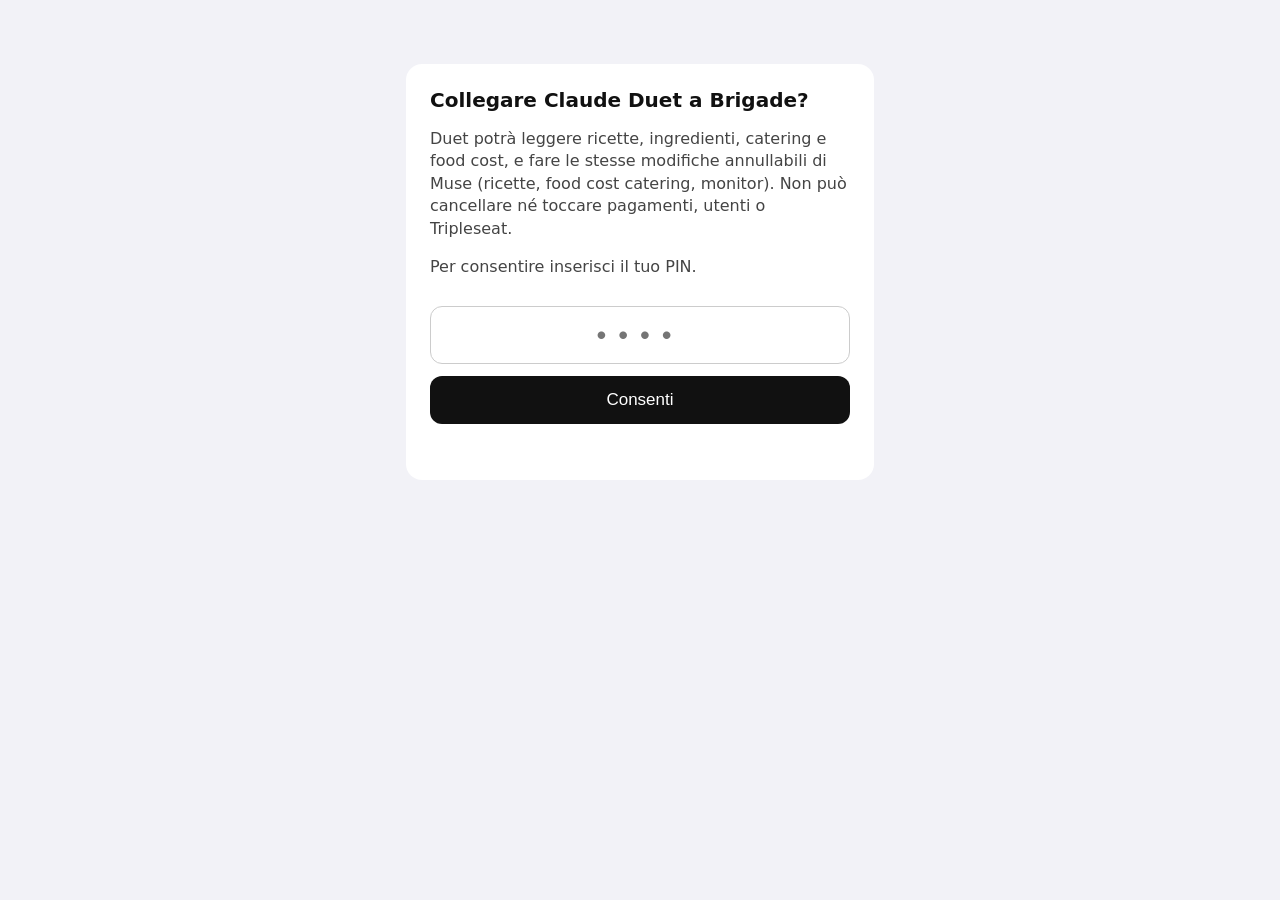
<file: web/duet_consenso.html>
<!doctype html>
<html lang="it"><head><meta charset="utf-8"><meta name="viewport" content="width=device-width,initial-scale=1">
<title>Brigade — Consenso Claude Duet</title>
<style>
body{font-family:-apple-system,system-ui,sans-serif;background:#f2f2f7;margin:0;padding:24px;color:#111}
.c{max-width:420px;margin:40px auto;background:#fff;border-radius:16px;padding:24px}
h1{font-size:20px;margin:0 0 8px} p{color:#444;line-height:1.4}
input{width:100%;box-sizing:border-box;font-size:28px;letter-spacing:12px;text-align:center;padding:12px;border:1px solid #ccc;border-radius:12px;margin:12px 0}
button{width:100%;font-size:17px;padding:14px;border:0;border-radius:12px;background:#111;color:#fff}
.m{margin-top:12px;min-height:20px;color:#b00020}
@media (prefers-color-scheme:dark){body{background:#000;color:#eee}.c{background:#1c1c1e}p{color:#bbb}input{background:#2c2c2e;color:#fff;border-color:#444}button{background:#fff;color:#000}}
</style></head><body><div class="c">
<h1>Collegare Claude Duet a Brigade?</h1>
<p>Duet potrà leggere ricette, ingredienti, catering e food cost, e fare le stesse modifiche annullabili di Muse (ricette, food cost catering, monitor). Non può cancellare né toccare pagamenti, utenti o Tripleseat.</p>
<p>Per consentire inserisci il tuo PIN.</p>
<input id="pin" type="password" inputmode="numeric" maxlength="4" autocomplete="off" placeholder="••••">
<button id="go">Consenti</button>
<div class="m" id="m"></div>
</div>
<script>
const API='https://ydqmumpytgrlceuinoqt.supabase.co/functions/v1/brigade-app-api';
const MCP='https://ydqmumpytgrlceuinoqt.supabase.co/functions/v1/brigade-mcp/approve';
const q=new URLSearchParams(location.search);
const m=t=>document.getElementById('m').textContent=t;
async function post(u,b,h){const r=await fetch(u,{method:'POST',headers:Object.assign({'content-type':'application/json'},h||{}),body:JSON.stringify(b)});return r.json().catch(()=>({}))}
document.getElementById('go').onclick=async()=>{
  const pin=document.getElementById('pin').value; m('');
  if(!/^\d{4}$/.test(pin)){m('PIN di 4 cifre');return}
  let id=localStorage.getItem('duet-install')||''; if(id.length<8){id=crypto.randomUUID();try{localStorage.setItem('duet-install',id)}catch(e){}}
  const l=await post(API,{op:'login',pin:pin,install_id:id});
  if(!l.ok){m(l.error==='cooldown'?'Troppi tentativi, riprova più tardi':'PIN non valido');return}
  const a=await post(MCP,{client_id:q.get('client_id'),redirect_uri:q.get('redirect_uri'),state:q.get('state'),code_challenge:q.get('code_challenge')},{authorization:'Bearer '+l.token});
  post(API,{op:'logout'},{authorization:'Bearer '+l.token});
  if(!a.ok){m(a.error==='solo_chef'?'Serve un accesso da Chef':'Richiesta non valida, riprova da Duet');return}
  location.href=a.redirect;
};
</script></body></html>
</file>
